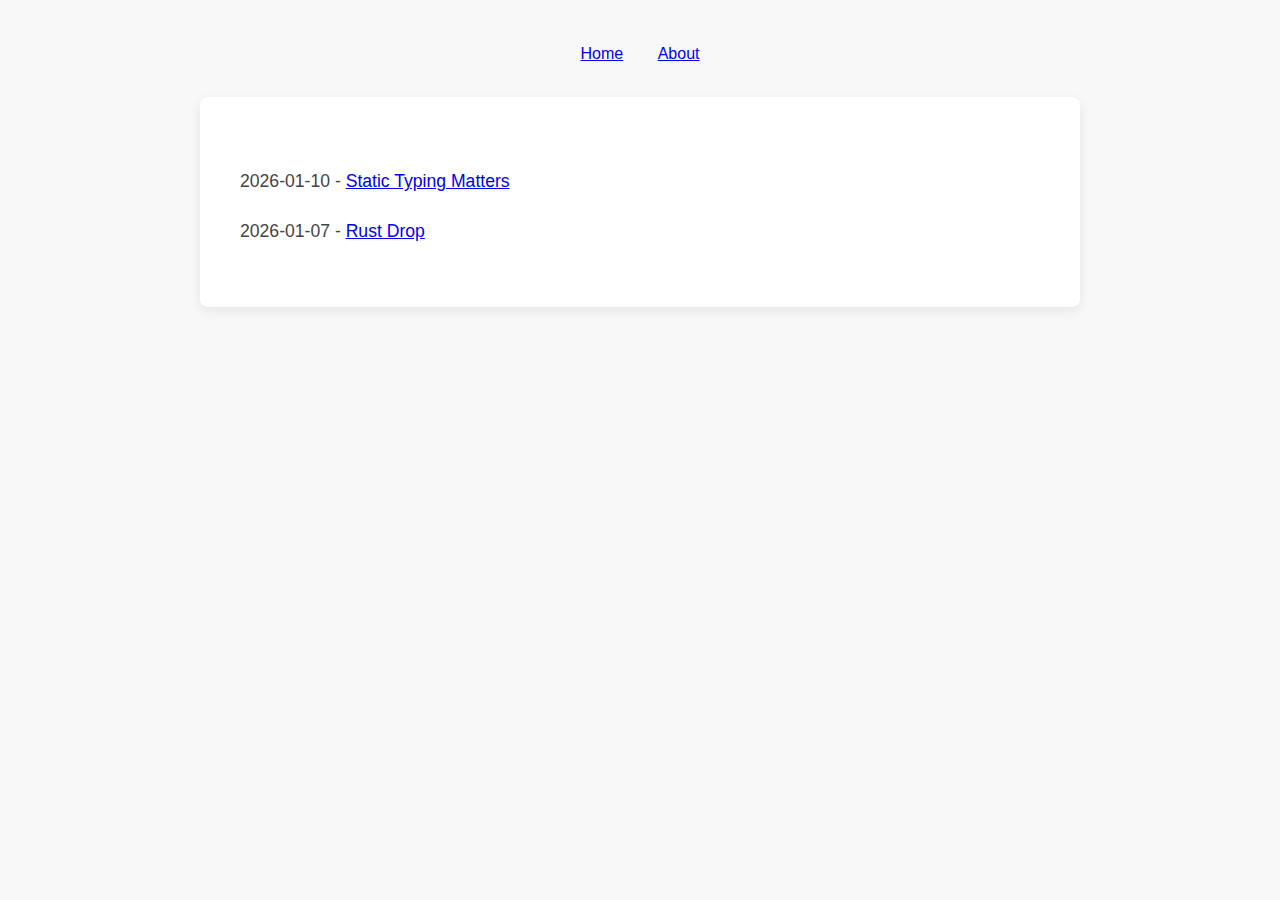
<file: index.html>
<!DOCTYPE html>
<html lang="en">
<head>
<meta charset="UTF-8">
<meta name="viewport" content="width=device-width, initial-scale=1.0">
<title>Jim T</title>
<link rel="stylesheet" href="/theme.css">
</head>
<body>
<header>
<div class="nav">
<a href="/">Home</a>
<a href="/about/">About</a>
</div>
</header>
<div class="container">
<div class="post-content">
<p>2026-01-10 - <a href="static-typing-matters/">Static Typing
Matters</a></p>
<p>2026-01-07 - <a href="rust-drop-panic/">Rust Drop</a></p>
</div>
</div>
</body>
</html>
</file>
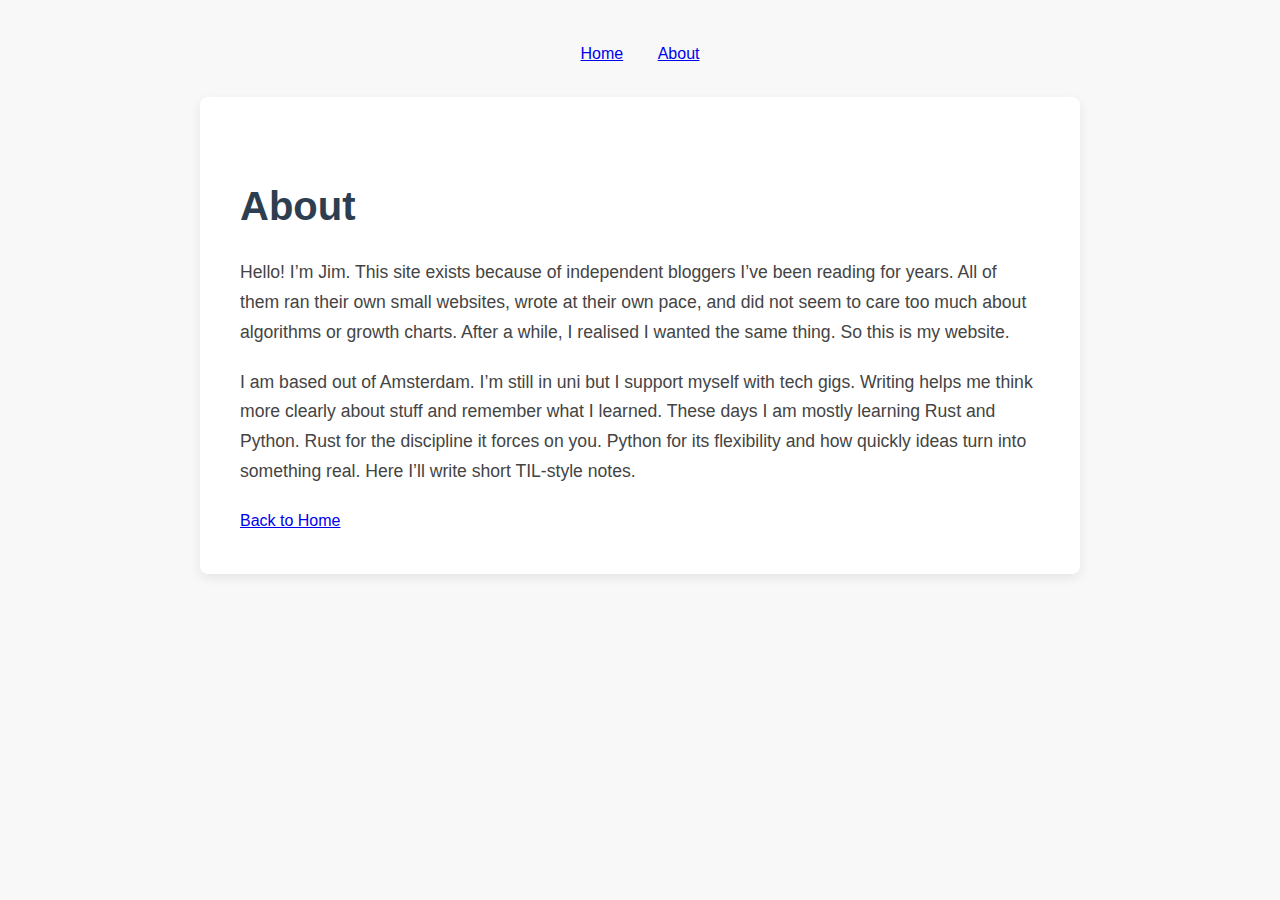
<file: about/index.html>
<!DOCTYPE html>
<html lang="en">
<head>
<meta charset="UTF-8">
<meta name="viewport" content="width=device-width, initial-scale=1.0">
<title>About</title>
<link rel="stylesheet" href="/theme.css">
</head>
<body>
<header>
<div class="nav">
<a href="/">Home</a>
<a href="/about/">About</a>
</div>
</header>
<div class="container">
<div class="post-content">
<h1 id="about">About</h1>
<p>Hello! I’m Jim. This site exists because of independent bloggers I’ve
been reading for years. All of them ran their own small websites, wrote
at their own pace, and did not seem to care too much about algorithms or
growth charts. After a while, I realised I wanted the same thing. So
this is my website.</p>
<p>I am based out of Amsterdam. I’m still in uni but I support myself
with tech gigs. Writing helps me think more clearly about stuff and
remember what I learned. These days I am mostly learning Rust and
Python. Rust for the discipline it forces on you. Python for its
flexibility and how quickly ideas turn into something real. Here I’ll
write short TIL-style notes.</p>
</div>
<footer>
<a href="../">Back to Home</a>
</footer>
</div>
</body>
</html>
</file>
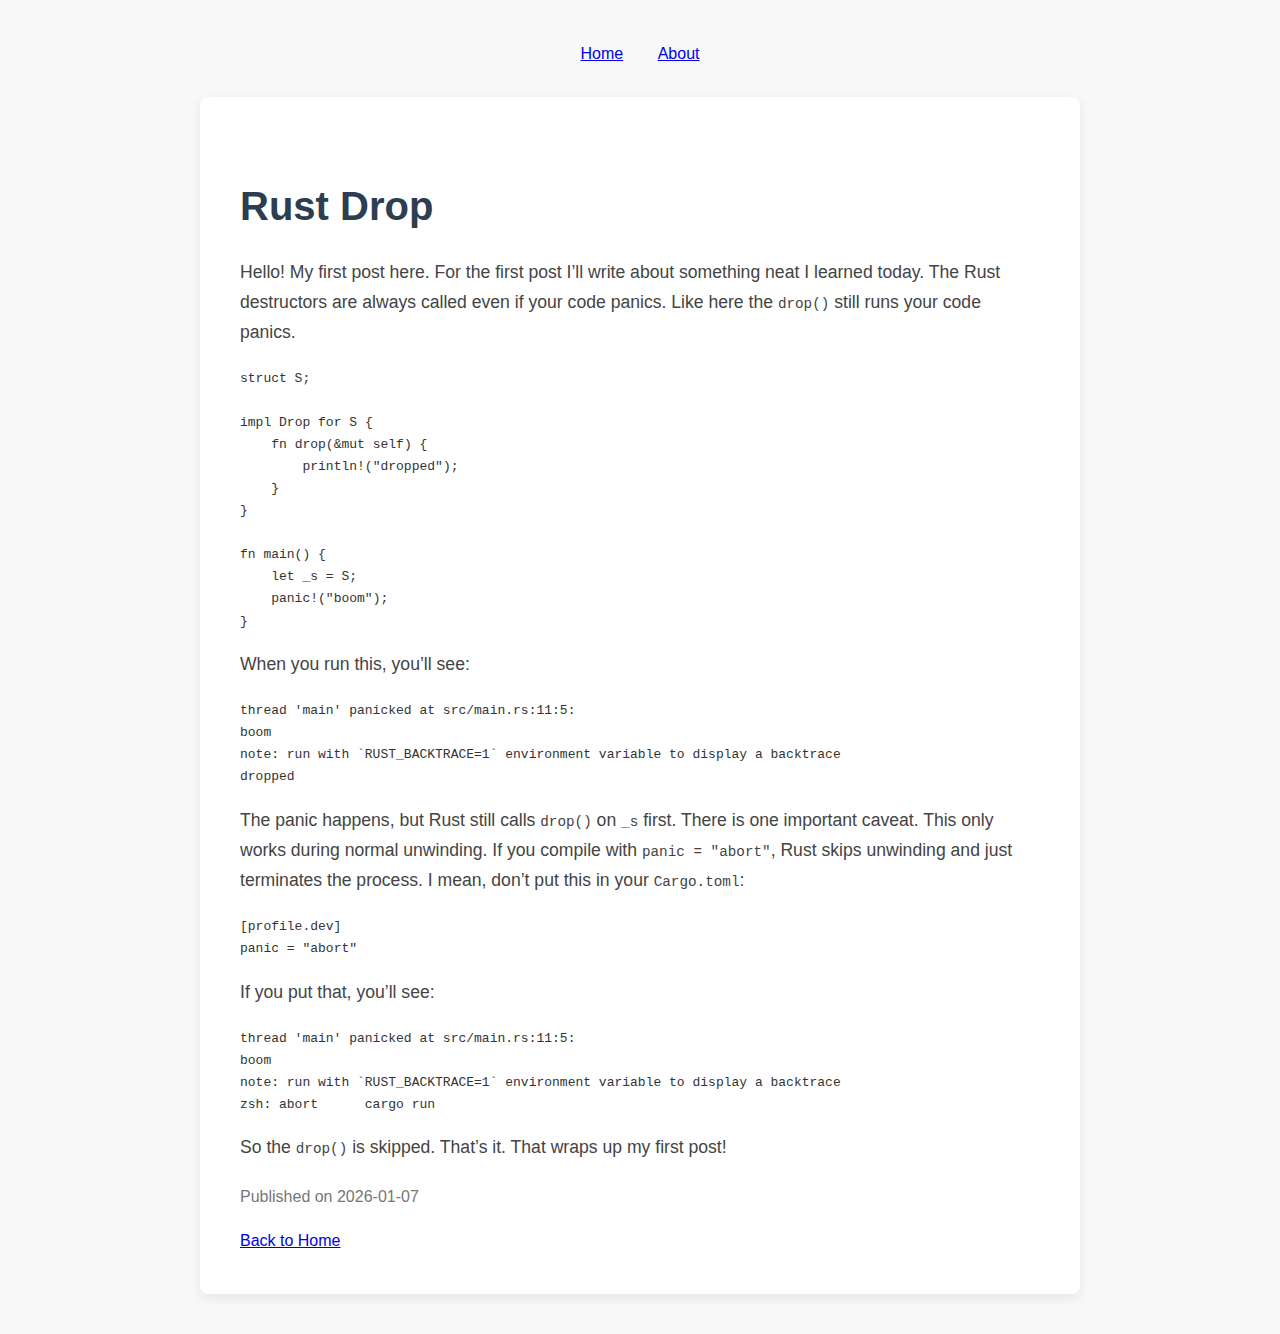
<file: rust-drop-panic/index.html>
<!DOCTYPE html>
<html lang="en">
<head>
<meta charset="UTF-8">
<meta name="viewport" content="width=device-width, initial-scale=1.0">
<title>Rust Drop</title>
<link rel="stylesheet" href="/theme.css">
</head>
<body>
<header>
<div class="nav">
<a href="/">Home</a>
<a href="/about/">About</a>
</div>
</header>
<div class="container">
<div class="post-content">
<h1 id="rust-drop">Rust Drop</h1>
<p>Hello! My first post here. For the first post I’ll write about
something neat I learned today. The Rust destructors are always called
even if your code panics. Like here the <code>drop()</code> still runs
your code panics.</p>
<div class="sourceCode" id="cb1"><pre
class="sourceCode rust"><code class="sourceCode rust"><span id="cb1-1"><a href="#cb1-1" aria-hidden="true" tabindex="-1"></a><span class="kw">struct</span> S<span class="op">;</span></span>
<span id="cb1-2"><a href="#cb1-2" aria-hidden="true" tabindex="-1"></a></span>
<span id="cb1-3"><a href="#cb1-3" aria-hidden="true" tabindex="-1"></a><span class="kw">impl</span> <span class="bu">Drop</span> <span class="cf">for</span> S <span class="op">{</span></span>
<span id="cb1-4"><a href="#cb1-4" aria-hidden="true" tabindex="-1"></a>    <span class="kw">fn</span> drop(<span class="op">&amp;</span><span class="kw">mut</span> <span class="kw">self</span>) <span class="op">{</span></span>
<span id="cb1-5"><a href="#cb1-5" aria-hidden="true" tabindex="-1"></a>        <span class="pp">println!</span>(<span class="st">&quot;dropped&quot;</span>)<span class="op">;</span></span>
<span id="cb1-6"><a href="#cb1-6" aria-hidden="true" tabindex="-1"></a>    <span class="op">}</span></span>
<span id="cb1-7"><a href="#cb1-7" aria-hidden="true" tabindex="-1"></a><span class="op">}</span></span>
<span id="cb1-8"><a href="#cb1-8" aria-hidden="true" tabindex="-1"></a></span>
<span id="cb1-9"><a href="#cb1-9" aria-hidden="true" tabindex="-1"></a><span class="kw">fn</span> main() <span class="op">{</span></span>
<span id="cb1-10"><a href="#cb1-10" aria-hidden="true" tabindex="-1"></a>    <span class="kw">let</span> _s <span class="op">=</span> S<span class="op">;</span></span>
<span id="cb1-11"><a href="#cb1-11" aria-hidden="true" tabindex="-1"></a>    <span class="pp">panic!</span>(<span class="st">&quot;boom&quot;</span>)<span class="op">;</span></span>
<span id="cb1-12"><a href="#cb1-12" aria-hidden="true" tabindex="-1"></a><span class="op">}</span></span></code></pre></div>
<p>When you run this, you’ll see:</p>
<pre><code>thread &#39;main&#39; panicked at src/main.rs:11:5:
boom
note: run with `RUST_BACKTRACE=1` environment variable to display a backtrace
dropped</code></pre>
<p>The panic happens, but Rust still calls <code>drop()</code> on
<code>_s</code> first. There is one important caveat. This only works
during normal unwinding. If you compile with
<code>panic = "abort"</code>, Rust skips unwinding and just terminates
the process. I mean, don’t put this in your <code>Cargo.toml</code>:</p>
<div class="sourceCode" id="cb3"><pre
class="sourceCode toml"><code class="sourceCode toml"><span id="cb3-1"><a href="#cb3-1" aria-hidden="true" tabindex="-1"></a><span class="kw">[profile.dev]</span></span>
<span id="cb3-2"><a href="#cb3-2" aria-hidden="true" tabindex="-1"></a><span class="dt">panic</span> <span class="op">=</span> <span class="st">&quot;abort&quot;</span></span></code></pre></div>
<p>If you put that, you’ll see:</p>
<pre><code>thread &#39;main&#39; panicked at src/main.rs:11:5:
boom
note: run with `RUST_BACKTRACE=1` environment variable to display a backtrace
zsh: abort      cargo run</code></pre>
<p>So the <code>drop()</code> is skipped. That’s it. That wraps up my
first post!</p>
</div>
<p class="post-meta">
Published on 2026-01-07
</p>
<footer>
<a href="../">Back to Home</a>
</footer>
</div>
</body>
</html>
</file>
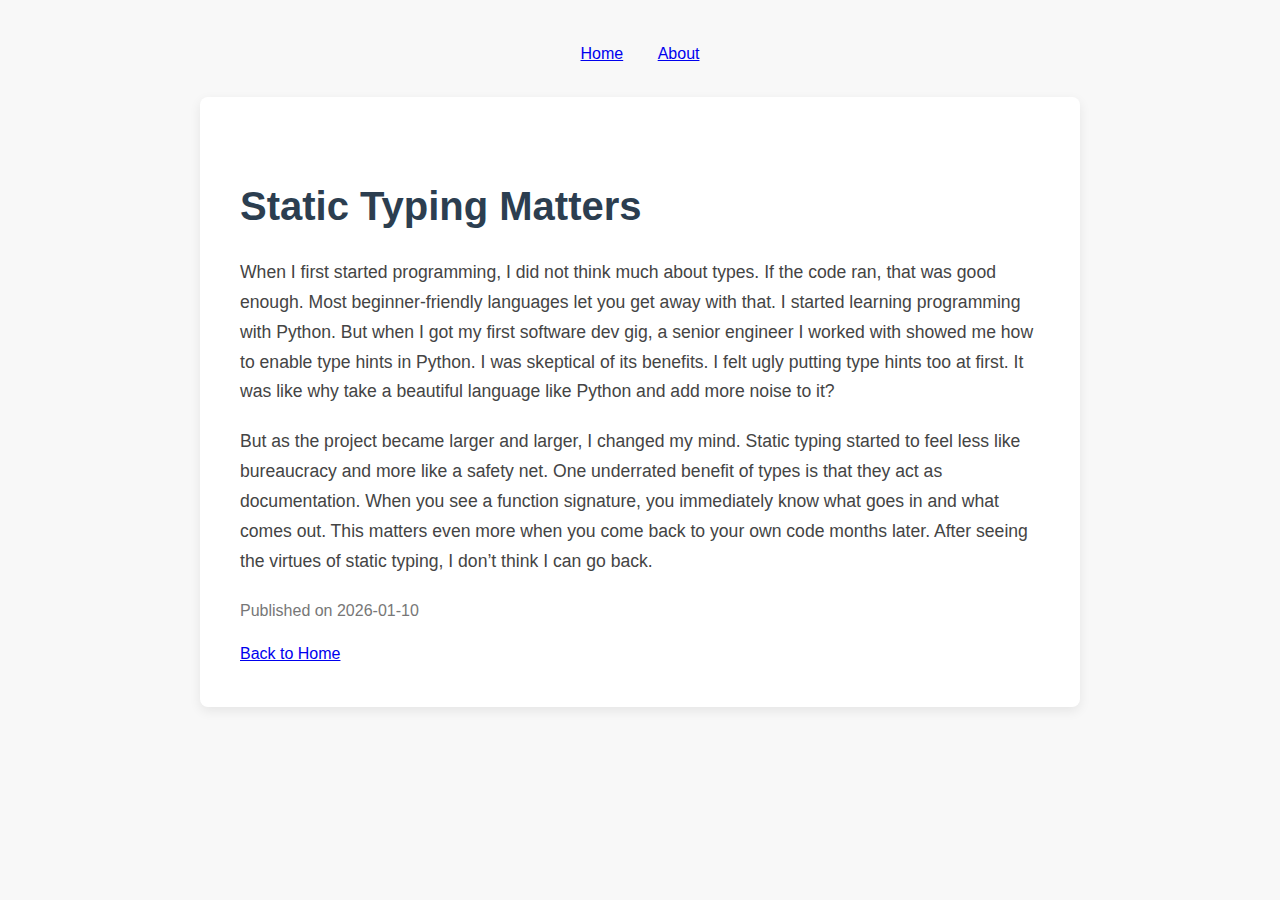
<file: static-typing-matters/index.html>
<!DOCTYPE html>
<html lang="en">
<head>
<meta charset="UTF-8">
<meta name="viewport" content="width=device-width, initial-scale=1.0">
<title>Static Typing Matters</title>
<link rel="stylesheet" href="/theme.css">
</head>
<body>
<header>
<div class="nav">
<a href="/">Home</a>
<a href="/about/">About</a>
</div>
</header>
<div class="container">
<div class="post-content">
<h1 id="static-typing-matters">Static Typing Matters</h1>
<p>When I first started programming, I did not think much about types.
If the code ran, that was good enough. Most beginner-friendly languages
let you get away with that. I started learning programming with Python.
But when I got my first software dev gig, a senior engineer I worked
with showed me how to enable type hints in Python. I was skeptical of
its benefits. I felt ugly putting type hints too at first. It was like
why take a beautiful language like Python and add more noise to it?</p>
<p>But as the project became larger and larger, I changed my mind.
Static typing started to feel less like bureaucracy and more like a
safety net. One underrated benefit of types is that they act as
documentation. When you see a function signature, you immediately know
what goes in and what comes out. This matters even more when you come
back to your own code months later. After seeing the virtues of static
typing, I don’t think I can go back.</p>
</div>
<p class="post-meta">
Published on 2026-01-10
</p>
<footer>
<a href="../">Back to Home</a>
</footer>
</div>
</body>
</html>
</file>
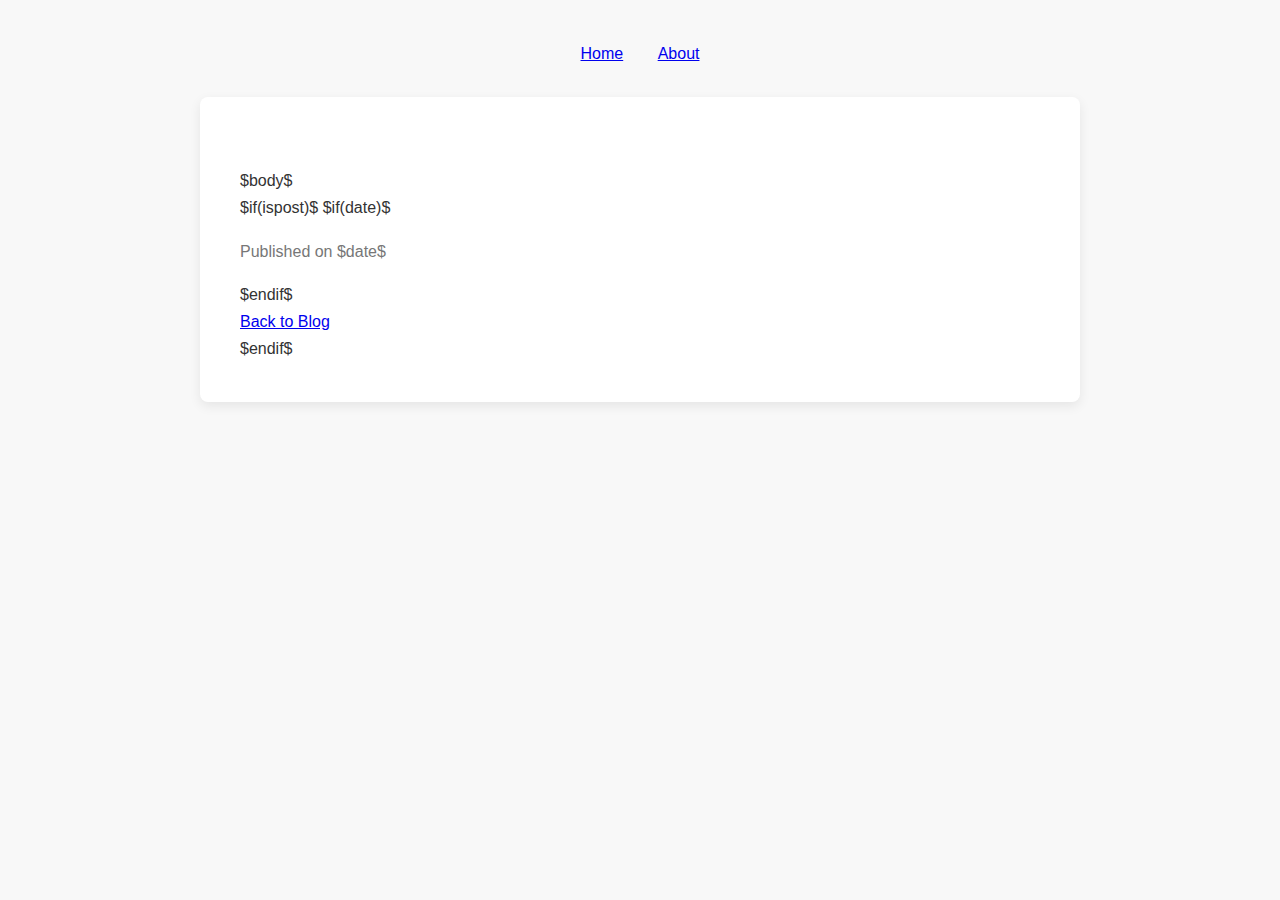
<file: template.html>
<!DOCTYPE html>
<html lang="en">
<head>
<meta charset="UTF-8">
<meta name="viewport" content="width=device-width, initial-scale=1.0">
<title>$if(ispost)$$title$$else$$who$$endif$</title>
<link rel="stylesheet" href="/theme.css">
</head>
<body>
<header>
<div class="nav">
<a href="/">Home</a>
<a href="/about/">About</a>
</div>
</header>
<div class="container">
<div class="post-content">
$body$
</div>
$if(ispost)$
$if(date)$
<p class="post-meta">
Published on $date$
</p>
$endif$
<footer>
<a href="../">Back to Blog</a>
</footer>
$endif$
</div>
</body>
</html>
</file>
<file: theme.css>
body {
    font-family: 'Segoe UI', Tahoma, Geneva, Verdana, sans-serif;
    line-height: 1.7;
    margin: 40px;
    background-color: #f8f8f8;
    color: #333;
}

.container {
    max-width: 800px;
    background-color: #fff;
    padding: 40px;
    border-radius: 8px;
    box-shadow: 0 4px 12px rgba(0, 0, 0, 0.08);
    margin-left: auto;
    margin-right: auto;
}

header {
    margin-bottom: 30px;
    text-align: center;
}

.nav a + a {
  margin-left: 30px;
}

.post-content {
    margin-top: 30px;
}

.post-content p {
    margin-bottom: 20px;
    font-size: 1.1em;
    color: #444;
}

.post-content h1,
.post-content h2,
.post-content h3 {
    color: #2c3e50;
    margin-top: 35px;
    margin-bottom: 15px;
    font-weight: 600;
}

.post-content h1 {
  font-size: 2.5em;
}

.post-content h2 {
    font-size: 2em;
}

.post-content h3 {
    font-size: 1.6em;
}

.post-content blockquote {
    border-left: 5px solid #ddd;
    padding-left: 20px;
    font-style: italic;
    color: #555;
    margin: 25px 0;
}

.post-meta {
    color: #777;
}
</file>
